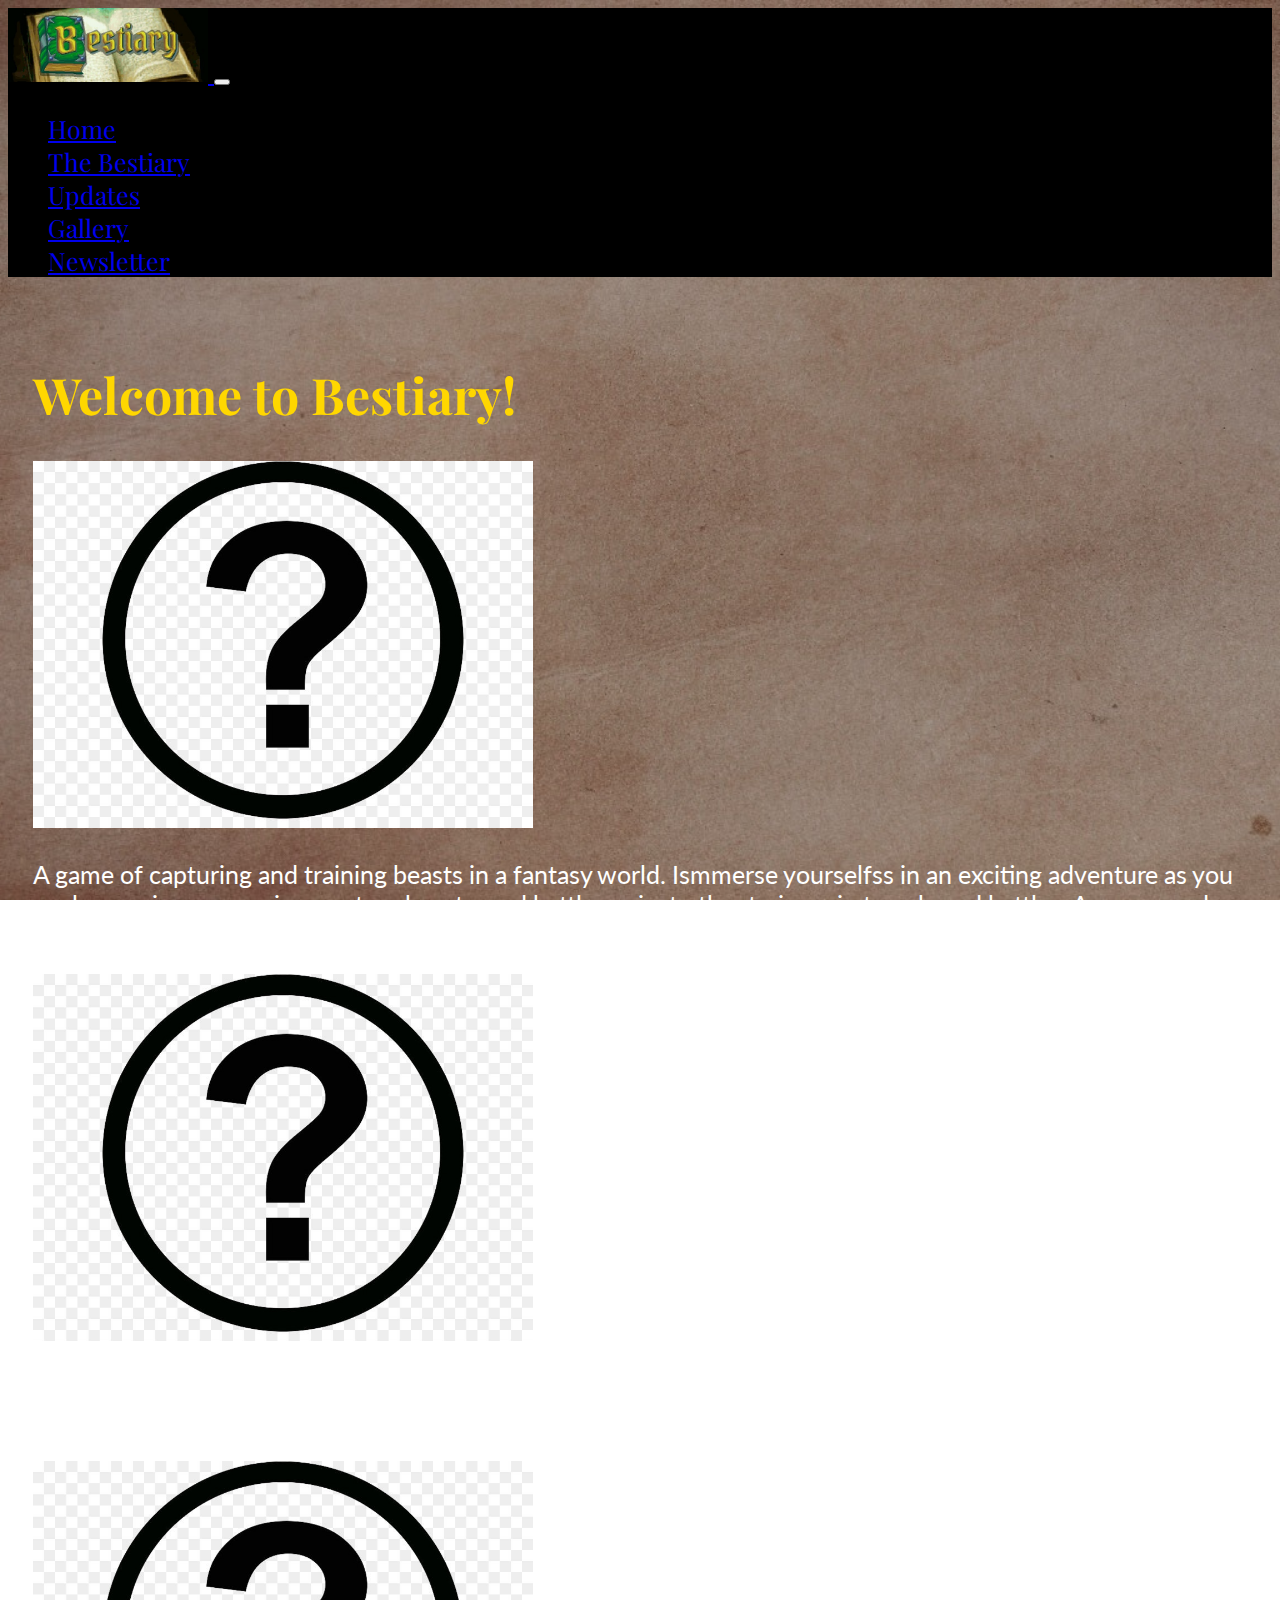
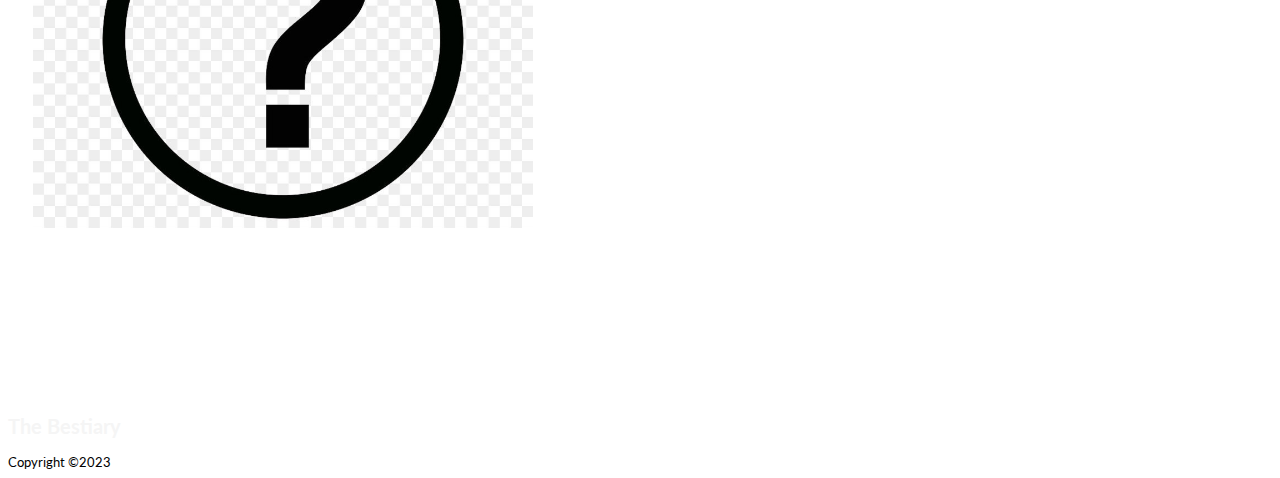
<file: index.html>
<!DOCTYPE html>
<html lang="en">
<head>
    <meta charset="UTF-8">
    <meta http-equiv="X-UA-Compatible" content="IE=edge">
    <meta name="viewport" content="width=device-width, initial-scale=1.0">

    <!-- Link a Boostrap -->
    <link href="https://cdn.jsdelivr.net/npm/bootstrap@5.1.3/dist/css/bootstrap.min.css" rel="stylesheet" integrity="sha384-1BmE4kWBq78iYhFldvKuhfTAU6auU8tT94WrHftjDbrCEXSU1oBoqyl2QvZ6jIW3" crossorigin="anonymous">    
    <!-- CSS -->
    <link rel="stylesheet" href="./css/style.css">

    <title>Bestiary</title>
    <link rel="icon" href="./imgs/favicon.jpg" />
</head>

<body>
    <!-- HEADER AND NAVBAR -->
    <header>
        <nav class="navbar navbar-expand-lg navbar-dark bg-dark">
            <div class="container-lg">
                <a class="navbar-brand navbar-brand-small" href="#">
                    <img class="img-fluid" src="./imgs/bestiary.jpeg" alt="logo">
                </a>
                <button class="navbar-toggler" type="button" data-bs-toggle="collapse" data-bs-target="#navbarNav" aria-controls="navbarNav" aria-expanded="false" aria-label="Toggle navigation">
                    <span class="navbar-toggler-icon"></span>
                </button>
                <div class="collapse navbar-collapse justify-content-end" id="navbarNav">
                    <ul class="navbar-nav">
                        <li class="nav-item">
                            <a class="nav-link" href="#">Home</a>
                        </li>
                        <li class="nav-item">
                            <a class="nav-link" href="./html/thebestiary.html">The Bestiary</a>
                        </li>
                        <li class="nav-item">
                            <a class="nav-link" href="./html/updates.html">Updates</a>
                        </li>
                        <li class="nav-item">
                            <a class="nav-link" href="./html/gallery.html">Gallery</a>
                        </li>
                        <li class="nav-item">
                            <a class="nav-link" href="./html/newsletter.html">Newsletter</a>
                        </li>
                    </ul>
                </div>
            </div>
        </nav>
    </header>

    <main class="container-sm content">
        <!-- PRESENTATION-->
        <section id="presentation">
            <h1 class="text-center">Welcome to Bestiary!</h1>  
            <div class="row align-items-center">
                <div class="col-sm-6">
                    <img class="img-fluid" alt="Playable character with a beast in the Bestiary game" src="./imgs/welcome.jpg">
                </div>
                <div class="col-sm-6">
                    <p class="text-center">
                        A game of capturing and training beasts in a fantasy world. Ismmerse yourselfss in an exciting adventure as you explore various scenarios, capture beasts, and battle against other trainers in turn-based battles. Are you ready to begin the adventure?.
                    </p>
                </div>  
            </div>
        </section>

        <!-- FEATURES AND HISTORY SECTIONS -->
        <section class="container-lg section pt-5">
            <div class="row justify-content-center">
                <div class="col-lg-5" id="features">
                    <div class="image row justify-content-center">
                        <img class="img-fluid" src="./imgs/gameplay.jpg" alt="Bestiary combat scenario between two beasts">
                    </div>
                    <p>
                        Explore a fantastic world full of surprises, discover new beasts, and face exciting challenges. Bestiary offers a wide variety of beasts to capture and train, each with their own unique abilities and characteristics. Plus, you can customize your character and beasts to make them even more powerful! Start training today and become the best beast trainer!
                    </p>
                </div>
                <div class= "col-lg-5" id="history">
                    <div class="image row justify-content-center">
                        <img class="img-fluid" src="./imgs/history.jpg" alt="view from Arcadia">
                    </div>
                    <p>
                        Bestiary takes place in a fantasy world called Arcadia, where beasts roam freely and trainers compete in turn-based tournaments. But something sinister is looming on the land, something that threatens the stability and harmony of Arcadia. Your mission is to capture and train the most powerful beasts, battle against other trainers, and uncover the truth behind the threat looming over the world. Join the adventure and help save Arcadia!
                    </p>
                </div>
            </div>
        </section>
    </main>

    <!-- Footer -->
    <footer class="card-footer text-center">
        <h2>The Bestiary</h2>
        Copyright ©2023
    </footer>

    <!-- Inclusión de JS -->
    <script src="https://cdn.jsdelivr.net/npm/bootstrap@5.1.3/dist/js/bootstrap.bundle.min.js" integrity="sha384-ka7Sk0Gln4gmtz2MlQnikT1wXgYsOg+OMhuP+IlRH9sENBO0LRn5q+8nbTov4+1p" crossorigin="anonymous"></script>
</body>
</html>
</file>
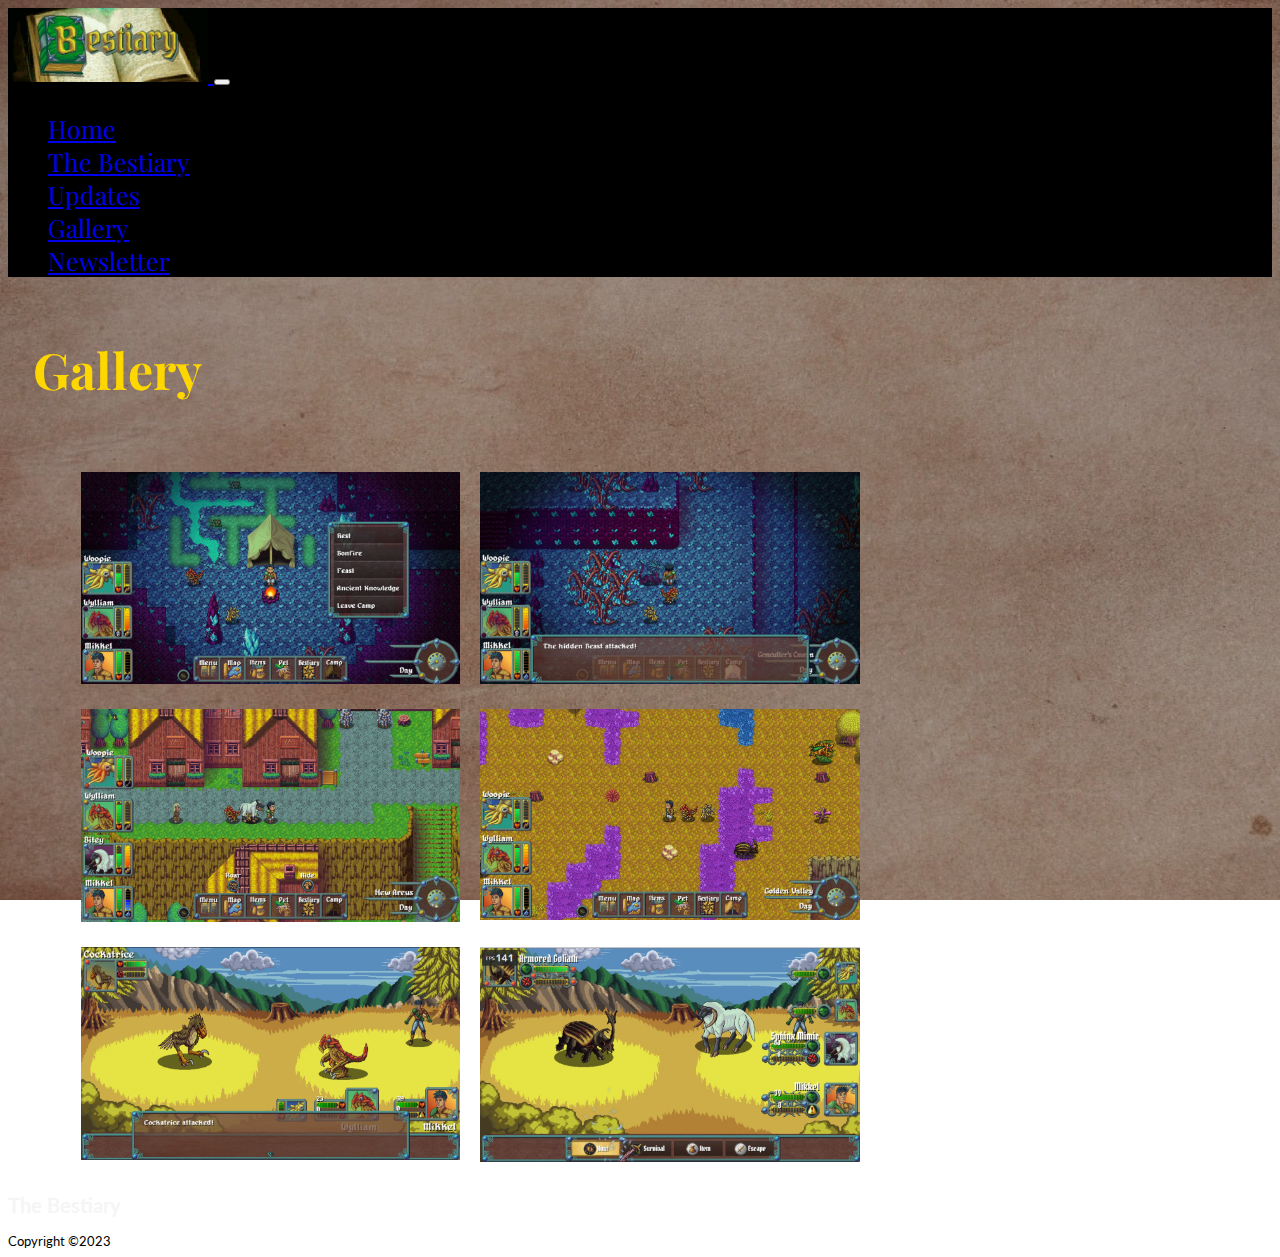
<file: html/gallery.html>
<!DOCTYPE html>
<html lang="en">
<head>
    <meta charset="UTF-8">
    <meta http-equiv="X-UA-Compatible" content="IE=edge">
    <meta name="viewport" content="width=device-width, initial-scale=1.0">

    <!-- Link a Boostrap -->
    <link href="https://cdn.jsdelivr.net/npm/bootstrap@5.1.3/dist/css/bootstrap.min.css" rel="stylesheet" integrity="sha384-1BmE4kWBq78iYhFldvKuhfTAU6auU8tT94WrHftjDbrCEXSU1oBoqyl2QvZ6jIW3" crossorigin="anonymous">    
    <!-- CSS -->
    <link rel="stylesheet" href="../css/style.css">

    <title>The Bestiary | Gallery </title>
    <link rel="icon" href="../imgs/favicon.jpg" />
</head>
<body>
    <!------------------------------------- HEADER Y NAVBAR ---------------------------------------------->
    <header>
        <nav class="navbar navbar-expand-lg navbar-dark bg-dark">
            <div class="container-md">
                <a class="navbar-brand navbar-brand-small" href="../index.html">
                    <img src="../imgs/bestiary.jpeg" alt="logo">
                </a>
                <button class="navbar-toggler" type="button" data-bs-toggle="collapse" data-bs-target="#navbarNav" aria-controls="navbarNav" aria-expanded="false" aria-label="Toggle navigation">
                    <span class="navbar-toggler-icon"></span>
                </button>
                <div class="collapse navbar-collapse justify-content-end" id="navbarNav">
                    <ul class="navbar-nav">
                        <li class="nav-item">
                            <a class="nav-link" href="../index.html">Home</a>
                        </li>
                        <li class="nav-item">
                            <a class="nav-link" href="./thebestiary.html">The Bestiary</a>
                        </li>
                        <li class="nav-item">
                            <a class="nav-link" href="./updates.html">Updates</a>
                        </li>
                        <li class="nav-item">
                            <a class="nav-link" href="#">Gallery</a>
                        </li>
                        <li class="nav-item">
                            <a class="nav-link" href="./newsletter.html">Newsletter</a>
                        </li>
                    </ul>
                </div>
            </div>
        </nav>
    </header>
    <!------------------------------------- FIN HEADER Y NAVBAR ---------------------------------------------->

    <!-- Galería de imagenes -->
        <main id="gallery">
        <h1 class="text-center content">Gallery</h1>
        <div class="gallery">
            <div class="gallery-image">
                <img src="../imgs/camp1.png" alt="Player camping with their beasts">
            </div>    
            <div class="gallery-image">
                <img src="../imgs/camp2.png" alt="Player camping with their beasts">
            </div>    
            <div class="gallery-image">
                <img src="../imgs/map1.png" alt="Player exploring Arcadia with their beasts">
            </div>    
            <div class="gallery-image">
                <img src="../imgs/map2.png" alt="Player exploring Arcadia with their beasts">
            </div>    
            <div class="gallery-image">
                <img src="../imgs/fight.png" alt="Ongoing battle between two beasts.">
            </div>    
            <div class="gallery-image">
                <img src="../imgs/fight2.jpg" alt="Ongoing battle between two beasts.">
            </div>    
        </div>
    </main>

    <!-- Footer -->
    <footer class="card-footer text-center">
        <div>
            <h2>The Bestiary</h2>
            Copyright ©2023
        </div>
    </footer>

    <!-- Inclusión de JS -->
    <script src="https://cdn.jsdelivr.net/npm/bootstrap@5.1.3/dist/js/bootstrap.bundle.min.js" integrity="sha384-ka7Sk0Gln4gmtz2MlQnikT1wXgYsOg+OMhuP+IlRH9sENBO0LRn5q+8nbTov4+1p" crossorigin="anonymous"></script>
</body>
</html>
</file>
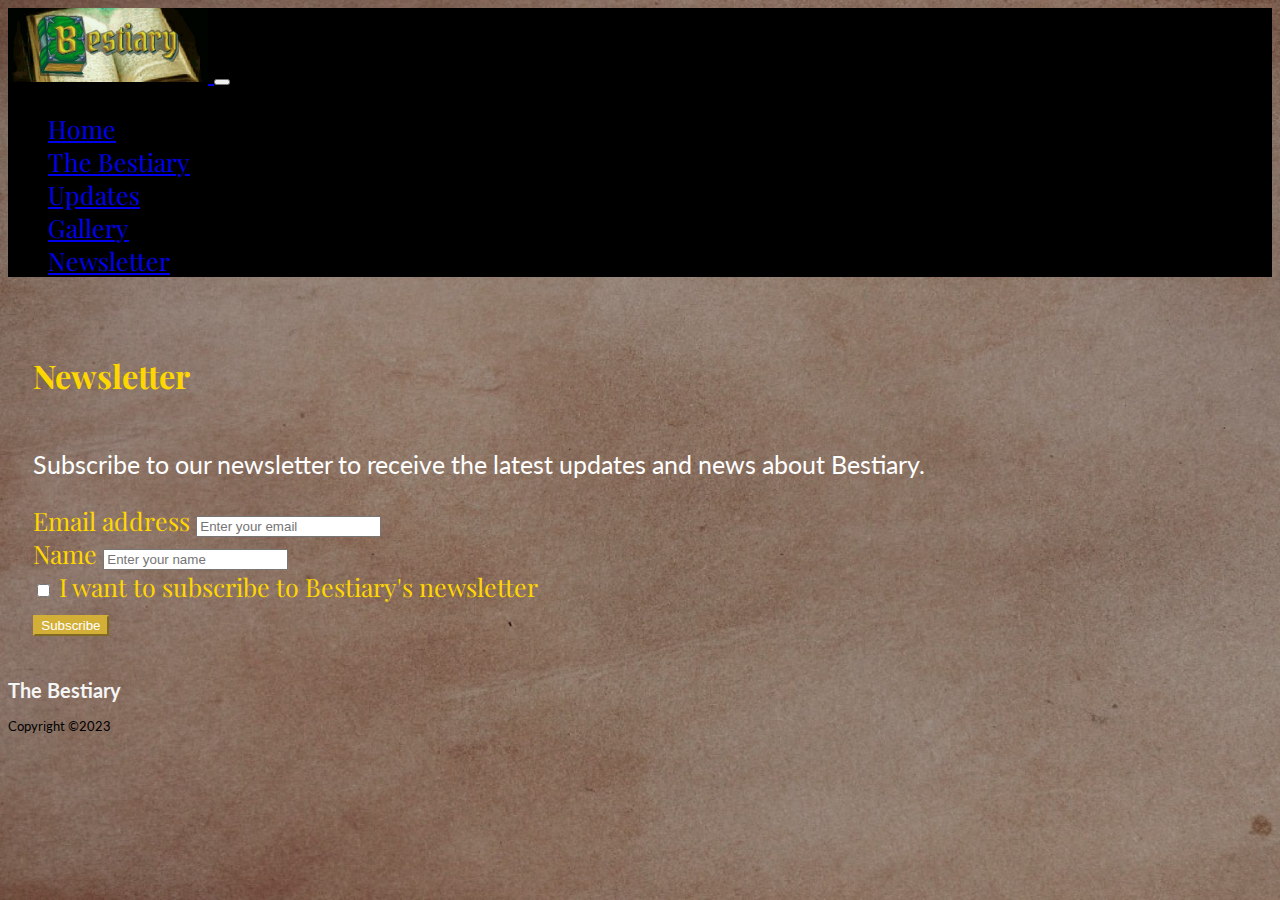
<file: html/newsletter.html>
<!DOCTYPE html>
<html lang="en">
<head>
    <meta charset="UTF-8">
    <meta http-equiv="X-UA-Compatible" content="IE=edge">
    <meta name="viewport" content="width=device-width, initial-scale=1.0">

    <!-- Link a Boostrap -->
    <link href="https://cdn.jsdelivr.net/npm/bootstrap@5.1.3/dist/css/bootstrap.min.css" rel="stylesheet" integrity="sha384-1BmE4kWBq78iYhFldvKuhfTAU6auU8tT94WrHftjDbrCEXSU1oBoqyl2QvZ6jIW3" crossorigin="anonymous">    
    <!-- CSS -->
    <link rel="stylesheet" href="../css/style.css">

    <title>The Bestiary | Newsletter</title>
    <link rel="icon" href="../imgs/favicon.jpg" />
</head>
<body>
    <!------------------------------------- HEADER Y NAVBAR ---------------------------------------------->
    <header>
        <nav class="navbar navbar-expand-lg navbar-dark bg-dark">
            <div class="container-md">
                <a class="navbar-brand navbar-brand-small" href="../index.html">
                    <img src="../imgs/bestiary.jpeg" alt="logo">
                </a>
                <button class="navbar-toggler" type="button" data-bs-toggle="collapse" data-bs-target="#navbarNav" aria-controls="navbarNav" aria-expanded="false" aria-label="Toggle navigation">
                    <span class="navbar-toggler-icon"></span>
                </button>
                <div class="collapse navbar-collapse justify-content-end" id="navbarNav">
                    <ul class="navbar-nav">
                        <li class="nav-item">
                            <a class="nav-link" href="../index.html">Home</a>
                        </li>
                        <li class="nav-item">
                            <a class="nav-link" href="./thebestiary.html">The Bestiary</a>
                        </li>
                        <li class="nav-item">
                            <a class="nav-link" href="./updates.html">Updates</a>
                        </li>
                        <li class="nav-item">
                            <a class="nav-link" href="./gallery.html">Gallery</a>
                        </li>
                        <li class="nav-item">
                            <a class="nav-link" href="#">Newsletter</a>
                        </li>
                    </ul>
                </div>
            </div>
        </nav>
    </header>
    <!------------------------------------- FIN HEADER Y NAVBAR ---------------------------------------------->

    <!------------------------------------- NEWSLETTER ------------------------------------------------------->
    <main id="newsletter" class="content">
        <h2 class="text-center">Newsletter</h2>
        <p class="text-center">Subscribe to our newsletter to receive the latest updates and news about Bestiary.</p>
    
        <div class="row justify-content-center">
            <div class="col-lg-6">
                <form>
                    <div class="mb-3">
                        <label for="emailInput" class="form-label">Email address</label>
                        <input type="email" class="form-control" id="emailInput" placeholder="Enter your email">
                    </div>
                    <div class="mb-3">
                        <label for="nameInput" class="form-label">Name</label>
                        <input type="text" class="form-control" id="nameInput" placeholder="Enter your name">
                    </div>
                    <div class="mb-3 form-check">
                        <input type="checkbox" class="form-check-input" id="newsletterCheckbox">
                        <label class="form-check-label" for="newsletterCheckbox">I want to subscribe to Bestiary's newsletter</label>
                    </div>
                    <div class="text-center">
                        <button type="submit" class="btn btn-primary custom-button">Subscribe</button>
                    </div>
                </form>
            </div>
        </div>
    </main>
    
    <!-- Footer -->
    <footer class="card-footer text-center">
        <div>
            <h2>The Bestiary</h2>
            Copyright ©2023
        </div>
    </footer>
    
    <!-- Inclusión de JS -->
    <script src="https://cdn.jsdelivr.net/npm/bootstrap@5.1.3/dist/js/bootstrap.bundle.min.js" integrity="sha384-ka7Sk0Gln4gmtz2MlQnikT1wXgYsOg+OMhuP+IlRH9sENBO0LRn5q+8nbTov4+1p" crossorigin="anonymous"></script>
</body>
</html>
</file>
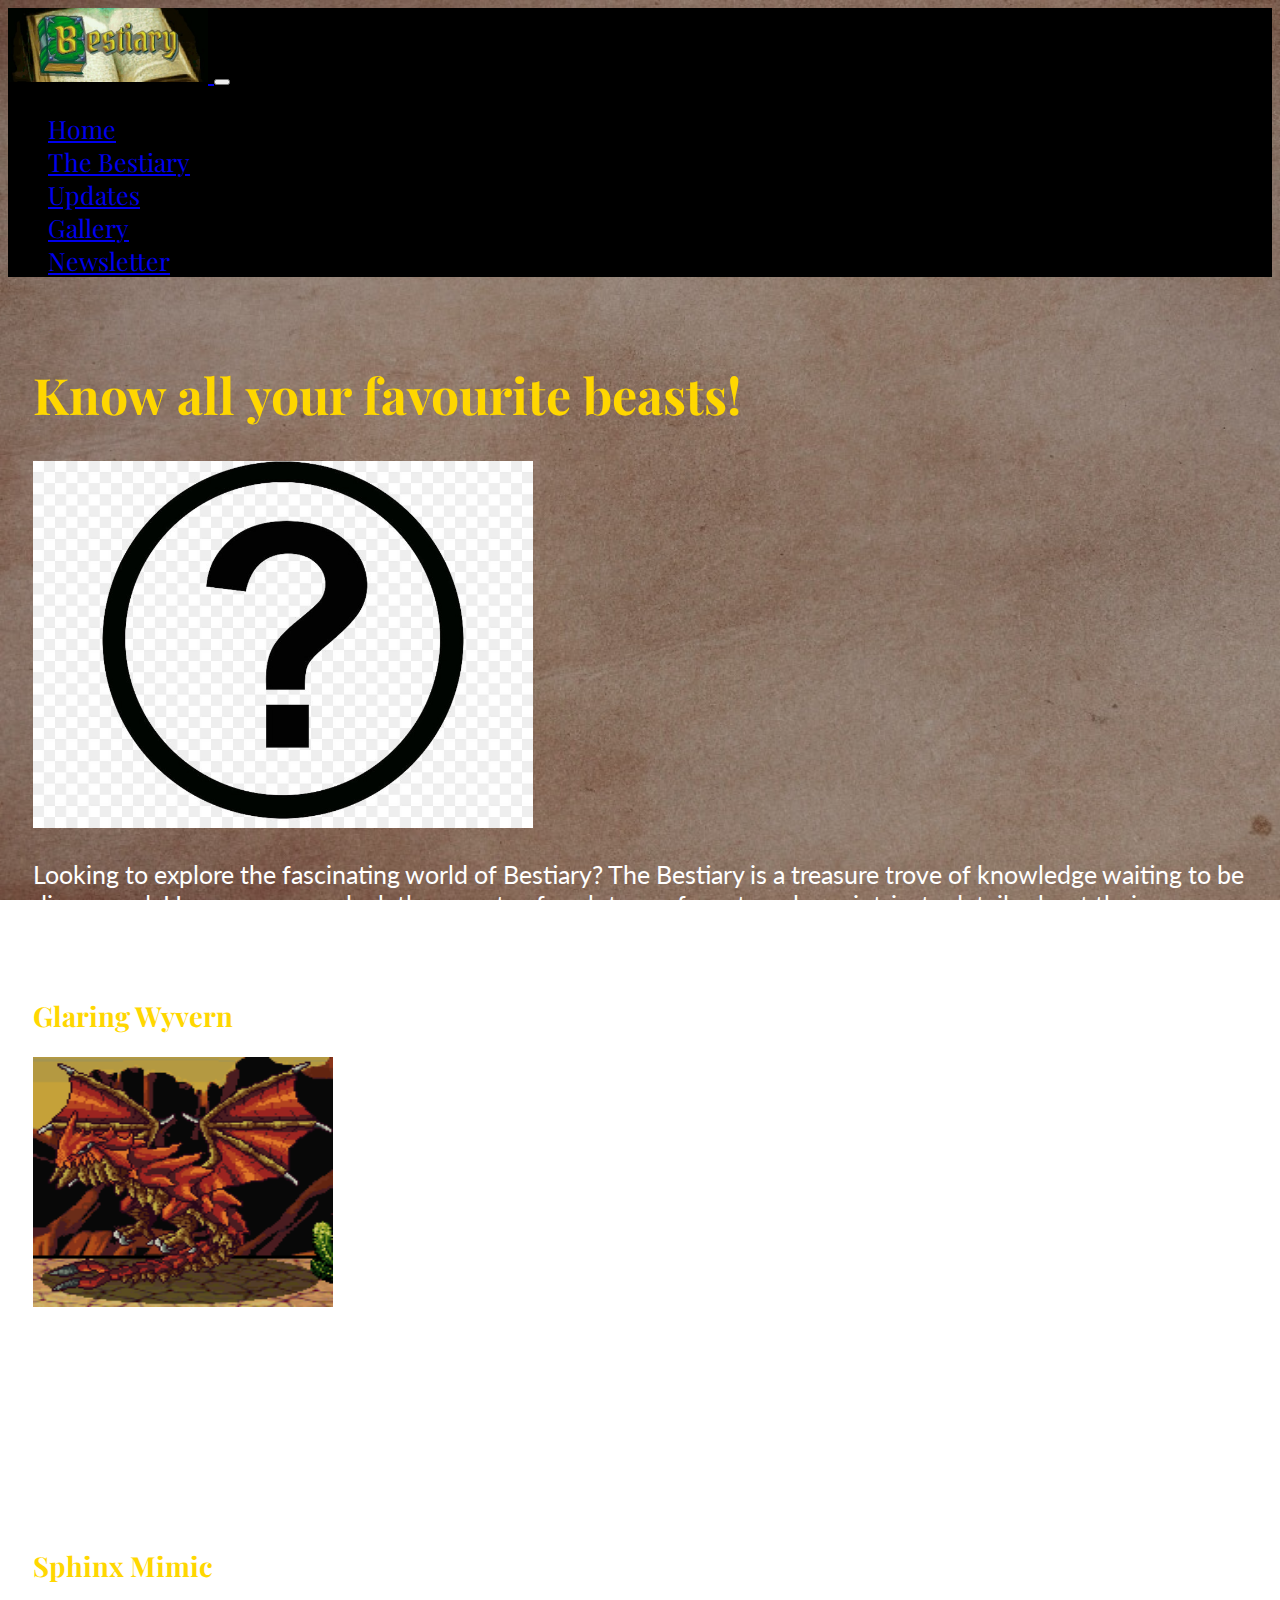
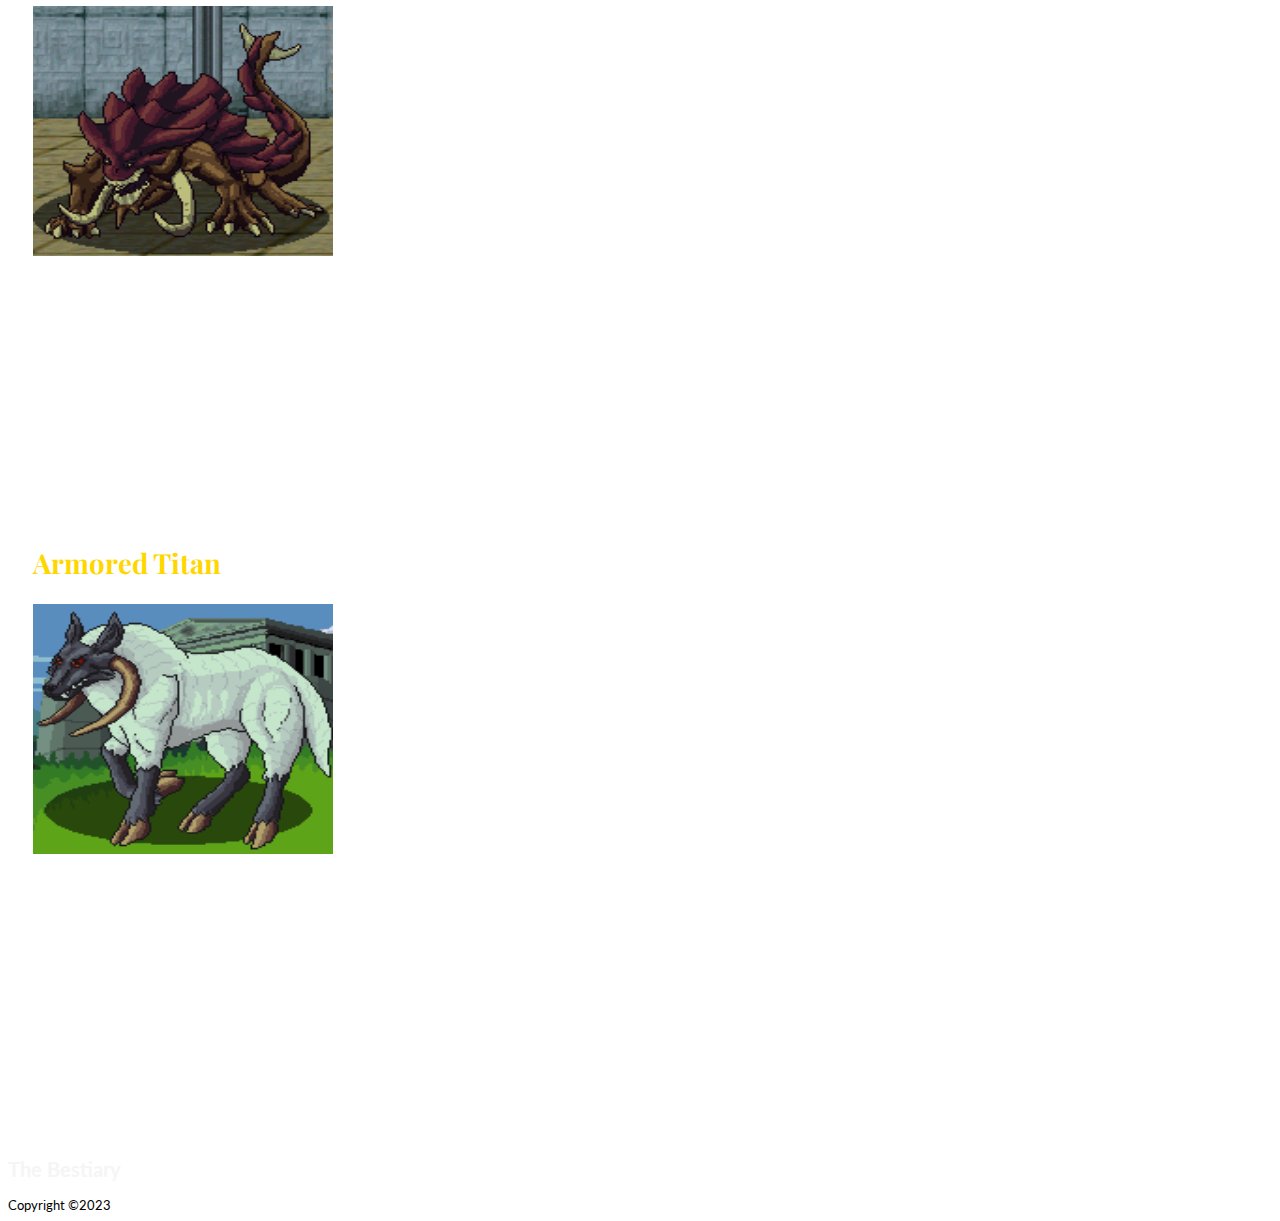
<file: html/the-bestiary.html>
<!DOCTYPE html>
<html lang="en">
<head>
    <meta charset="UTF-8">
    <meta http-equiv="X-UA-Compatible" content="IE=edge">
    <meta name="viewport" content="width=device-width, initial-scale=1.0">

    <!-- Link a Boostrap -->
    <link href="https://cdn.jsdelivr.net/npm/bootstrap@5.1.3/dist/css/bootstrap.min.css" rel="stylesheet" integrity="sha384-1BmE4kWBq78iYhFldvKuhfTAU6auU8tT94WrHftjDbrCEXSU1oBoqyl2QvZ6jIW3" crossorigin="anonymous">    
    <!-- CSS -->
    <link rel="stylesheet" href="../css/style.css">

    <title>Bestiary | The Bestiary </title>
    <meta name="description" content="Explore the fascinating world of Bestiary and unlock the secrets of each type of creature. Learn about their anatomy, abilities, and unique characteristics.">
    <meta name="keywords" content="Bestiary, creatures, beasts, anatomy, abilities, unique characteristics">
    
    <link rel="icon" href="../imgs/favicon.jpg" />
</head>

<body>
    <!------------------------------------- HEADER AND NAVBAR ---------------------------------------------->
    <header>
        <nav class="navbar navbar-expand-lg navbar-dark bg-dark">
            <div class="container-md">
                <a class="navbar-brand navbar-brand-small" href="../index.html">
                    <img class="img-fluid" src="../imgs/bestiary.jpeg" alt="logo">
                </a>
                <button class="navbar-toggler" type="button" data-bs-toggle="collapse" data-bs-target="#navbarNav" aria-controls="navbarNav" aria-expanded="false" aria-label="Toggle navigation">
                    <span class="navbar-toggler-icon"></span>
                </button>
                <div class="collapse navbar-collapse justify-content-end" id="navbarNav">
                    <ul class="navbar-nav">
                        <li class="nav-item">
                            <a class="nav-link" href="../index.html">Home</a>
                        </li>
                        <li class="nav-item">
                            <a class="nav-link" href="#">The Bestiary</a>
                        </li>
                        <li class="nav-item">
                            <a class="nav-link" href="./updates.html">Updates</a>
                        </li>
                        <li class="nav-item">
                            <a class="nav-link" href="./gallery.html">Gallery</a>
                        </li>
                        <li class="nav-item">
                            <a class="nav-link" href="./newsletter.html">Newsletter</a>
                        </li>
                    </ul>
                </div>
            </div>
        </nav>
    </header>

    
    <main class="container-md content">
        <!-- BEASTS PRESENTATION -->
        <section id="presentation">
            <h1 class="text-center">Know all your favourite beasts!</h1>
            <div class="row align-items-center">
                <div class="col-lg-6">
                    <img class="img-fluid" src="../imgs/thebestiary.jpg" alt="beast's silhouette ">
                </div>
                <div class="col-lg-5">
                    <p>Looking to explore the fascinating world of Bestiary? The Bestiary is a treasure trove of knowledge waiting to be discovered. 
                    Here, you can unlock the secrets of each type of creature, learn intricate details about their anatomy, abilities, and unique characteristics that make them stand out from the rest.</p> 
                </div>
            </div>
        </section>
        
        <!-- BEASTS LIST -->
        <section class="container-md section beasts pt-5" id="beasts">
            <div class="row align-items-center">
                <h2>Glaring Wyvern</h2>
                <div class="col-sm-3">
                    <img class="img-fluid img-thumbnail" alt="Red-colored flying beast flapping its wings" src="../imgs/glaring-wyvern.gif">
                </div>
                <div class="col-sm-9">
                    <p>This specimen of wyvern has a crimson coloration and spikes all over its body. Despite common sense, it appears that its front limbs are its legs and its back limbs are its wings. Thanks to this strange disposition it has a higher explosive speed than other wyverns.</p>
                        
                    <p>It makes nests atop high mountains and cliffs and occasionally shares it with grinning wyverns in order to intermix and take care of each other's offspring. It will from time to time descend upon the valleys and look for the sweetest fruit it can find,</p>
                        
                    <p>It uses all of its tricks in battle, it can sting with its tail spike to poison enemies, hit with a wing strike or use its talons to shoot thorns. It's a fierce opponent that can even rival true dragons due to its determination.</p>
                </div>
            </div>
            <div class="row align-items-center">
                <h2>Sphinx Mimic</h2>
                <div class="col-sm-3">
                    <img class="img-fluid img-thumbnail" alt="Beast with a large tail and horns, opening and closing its jaws." src="../imgs/sphinx-mimic.gif">
                </div>
                <div class="col-sm-9">
                    <p>This impostor has clear similarities to the cattle introduced by the new settlers, this makes one think it has acquired these adaptations recently and evolved from a similar vampire. Thanks to their mimicry, they camouflage amidst the cattle and forge a parasitic relationship with them.</p>
                    <p>They feed on the blood of the cattle and mate occasionally near their prey, giving birth to 2 or 3 cubs which will take advantage and feed on both the milk and then the blood of the cattle. Its tongue has adapted to this mechanism and its three prongs which are apt for severing arteries.</p> 
                    <p>Coincidentally their most dangerous trait is their lust for blood which will trigger when feeding. If attacked during feeding this species will go into a frenzy attacking relentlessly.</p>
                </div>
            </div>
            <div class="row align-items-center">
                <h2>Armored Titan</h2>
                <div class="col-sm-3">
                    <img class="img-fluid img-thumbnail" alt="Quadruped beast with horns, striking the ground." src="../imgs/armored-titan.gif">
                </div>
                <div class="col-sm-9">
                    <p>The colossal Beast is bestowed with plates of chitin armor that can resist many blows. It has a wild temper and tends to go outside of its territory to chase intruders.</p>
                    <p>It has a pair of protruding horns that are always displayed and an additional two pairs that are pushed through its flesh when it's angered and retract when at ease. They are used to launch enemies and prey into the air for the reason of breaking its bones apart. Its best weapon however is its roar. With great force it deafens and stuns anyone in range.</p>
                    <p>Preferring the night, it makes its home inside crevices of cliffs, dense groves and the sort in order to shrug off sunlight. Despite its size and weight it will enter the sea to catch food if it gets desperate enough.</p>
                </div>
            </div>
        </section>

    </main>    

    <!-- Footer -->
    <footer class="card-footer text-center">
        <div>
            <h2>The Bestiary</h2>
            Copyright ©2023
        </div>
    </footer>

    <!-- Inclusión de JS -->
    <script src="https://cdn.jsdelivr.net/npm/bootstrap@5.1.3/dist/js/bootstrap.bundle.min.js" integrity="sha384-ka7Sk0Gln4gmtz2MlQnikT1wXgYsOg+OMhuP+IlRH9sENBO0LRn5q+8nbTov4+1p" crossorigin="anonymous"></script>
</body>
</html>
</file>
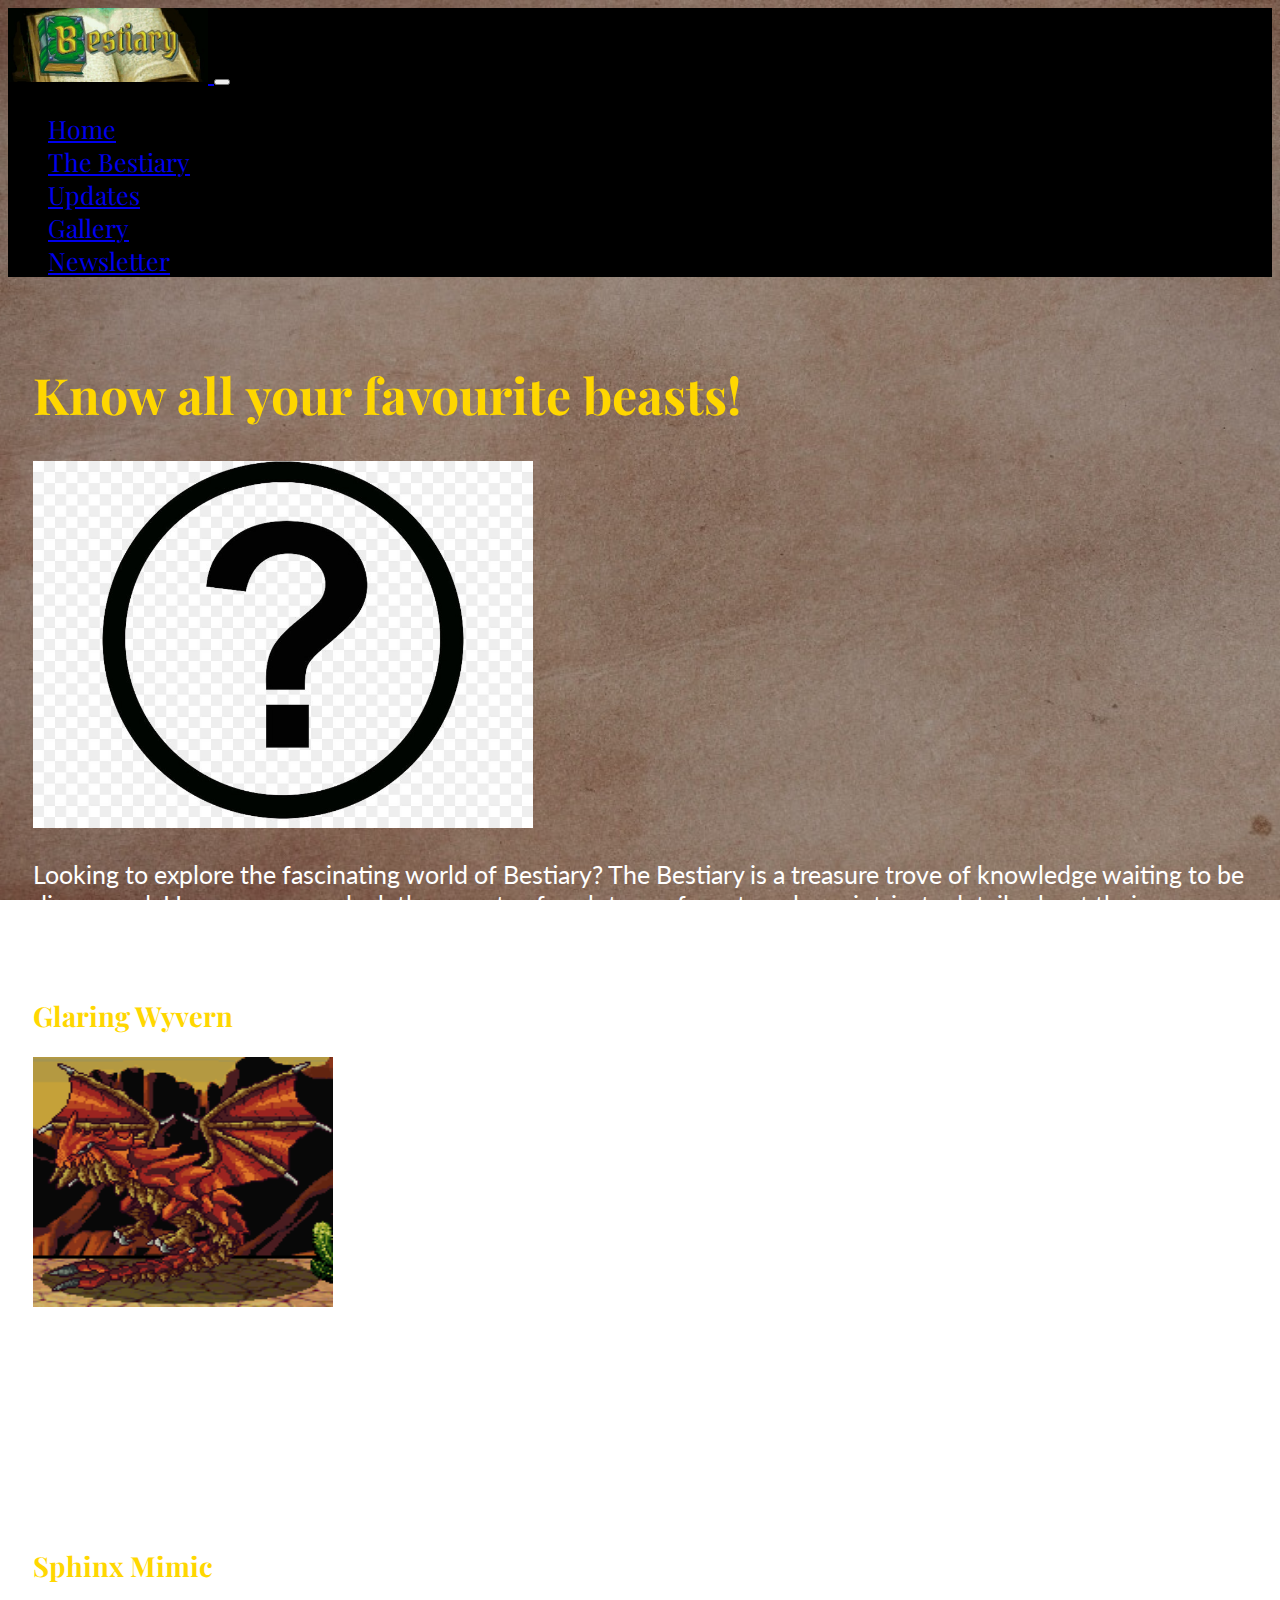
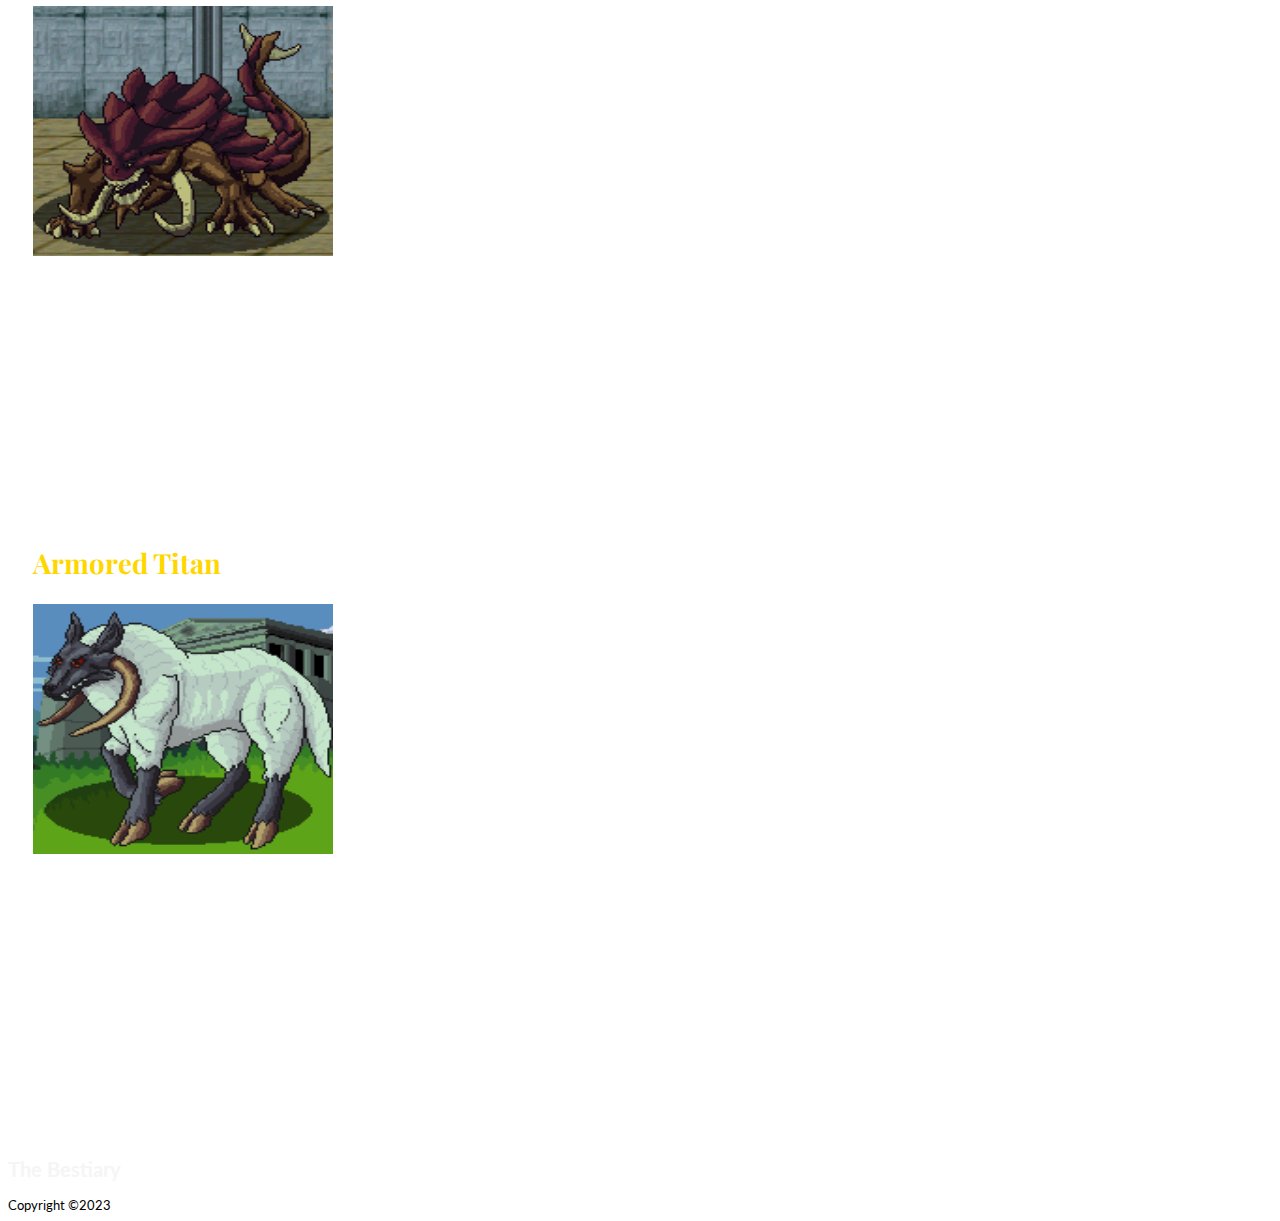
<file: html/thebestiary.html>
<!DOCTYPE html>
<html lang="en">
<head>
    <meta charset="UTF-8">
    <meta http-equiv="X-UA-Compatible" content="IE=edge">
    <meta name="viewport" content="width=device-width, initial-scale=1.0">

    <!-- Link a Boostrap -->
    <link href="https://cdn.jsdelivr.net/npm/bootstrap@5.1.3/dist/css/bootstrap.min.css" rel="stylesheet" integrity="sha384-1BmE4kWBq78iYhFldvKuhfTAU6auU8tT94WrHftjDbrCEXSU1oBoqyl2QvZ6jIW3" crossorigin="anonymous">    
    <!-- CSS -->
    <link rel="stylesheet" href="../css/style.css">

    <title>Bestiary | The Bestiary </title>
    <link rel="icon" href="../imgs/favicon.jpg" />
</head>

<body>
    <!------------------------------------- HEADER AND NAVBAR ---------------------------------------------->
    <header>
        <nav class="navbar navbar-expand-lg navbar-dark bg-dark">
            <div class="container-md">
                <a class="navbar-brand navbar-brand-small" href="../index.html">
                    <img class="img-fluid" src="../imgs/bestiary.jpeg" alt="logo">
                </a>
                <button class="navbar-toggler" type="button" data-bs-toggle="collapse" data-bs-target="#navbarNav" aria-controls="navbarNav" aria-expanded="false" aria-label="Toggle navigation">
                    <span class="navbar-toggler-icon"></span>
                </button>
                <div class="collapse navbar-collapse justify-content-end" id="navbarNav">
                    <ul class="navbar-nav">
                        <li class="nav-item">
                            <a class="nav-link" href="../index.html">Home</a>
                        </li>
                        <li class="nav-item">
                            <a class="nav-link" href="#">The Bestiary</a>
                        </li>
                        <li class="nav-item">
                            <a class="nav-link" href="./updates.html">Updates</a>
                        </li>
                        <li class="nav-item">
                            <a class="nav-link" href="./gallery.html">Gallery</a>
                        </li>
                        <li class="nav-item">
                            <a class="nav-link" href="./newsletter.html">Newsletter</a>
                        </li>
                    </ul>
                </div>
            </div>
        </nav>
    </header>

    
    <main class="container-md content">
        <!-- BEASTS PRESENTATION -->
        <section id="presentation">
            <h1 class="text-center">Know all your favourite beasts!</h1>
            <div class="row align-items-center">
                <div class="col-lg-6">
                    <img class="img-fluid" src="../imgs/thebestiary.jpg" alt="beast's silhouette ">
                </div>
                <div class="col-lg-5">
                    <p>Looking to explore the fascinating world of Bestiary? The Bestiary is a treasure trove of knowledge waiting to be discovered. 
                    Here, you can unlock the secrets of each type of creature, learn intricate details about their anatomy, abilities, and unique characteristics that make them stand out from the rest.</p> 
                </div>
            </div>
        </section>
        
        <!-- BEASTS LIST -->
        <section class="container-md section beasts pt-5" id="beasts">
            <div class="row align-items-center">
                <h2>Glaring Wyvern</h2>
                <div class="col-sm-3">
                    <img class="img-fluid img-thumbnail" alt="Glaring Wyvern" src="../imgs/glaring-wyvern.gif">
                </div>
                <div class="col-sm-9">
                    <p>This specimen of wyvern has a crimson coloration and spikes all over its body. Despite common sense, it appears that its front limbs are its legs and its back limbs are its wings. Thanks to this strange disposition it has a higher explosive speed than other wyverns.</p>
                        
                    <p>It makes nests atop high mountains and cliffs and occasionally shares it with grinning wyverns in order to intermix and take care of each other's offspring. It will from time to time descend upon the valleys and look for the sweetest fruit it can find,</p>
                        
                    <p>It uses all of its tricks in battle, it can sting with its tail spike to poison enemies, hit with a wing strike or use its talons to shoot thorns. It's a fierce opponent that can even rival true dragons due to its determination.</p>
                </div>
            </div>
            <div class="row align-items-center">
                <h2>Sphinx Mimic</h2>
                <div class="col-sm-3">
                    <img class="img-fluid img-thumbnail alt="Sphinx Mimic" src="../imgs/sphinx-mimic.gif">
                </div>
                <div class="col-sm-9">
                    <p>This impostor has clear similarities to the cattle introduced by the new settlers, this makes one think it has acquired these adaptations recently and evolved from a similar vampire. Thanks to their mimicry, they camouflage amidst the cattle and forge a parasitic relationship with them.</p>
                    <p>They feed on the blood of the cattle and mate occasionally near their prey, giving birth to 2 or 3 cubs which will take advantage and feed on both the milk and then the blood of the cattle. Its tongue has adapted to this mechanism and its three prongs which are apt for severing arteries.</p> 
                    <p>Coincidentally their most dangerous trait is their lust for blood which will trigger when feeding. If attacked during feeding this species will go into a frenzy attacking relentlessly.</p>
                </div>
            </div>
            <div class="row align-items-center">
                <h2>Armored Titan</h2>
                <div class="col-sm-3">
                    <img class="img-fluid img-thumbnail" alt="Armored Titan" src="../imgs/armored-titan.gif">
                </div>
                <div class="col-sm-9">
                    <p>The colossal Beast is bestowed with plates of chitin armor that can resist many blows. It has a wild temper and tends to go outside of its territory to chase intruders.</p>
                    <p>It has a pair of protruding horns that are always displayed and an additional two pairs that are pushed through its flesh when it's angered and retract when at ease. They are used to launch enemies and prey into the air for the reason of breaking its bones apart. Its best weapon however is its roar. With great force it deafens and stuns anyone in range.</p>
                    <p>Preferring the night, it makes its home inside crevices of cliffs, dense groves and the sort in order to shrug off sunlight. Despite its size and weight it will enter the sea to catch food if it gets desperate enough.</p>
                </div>
            </div>
        </section>

    </main>    

    <!-- Footer -->
    <footer class="card-footer text-center">
        <div>
            <h2>The Bestiary</h2>
            Copyright ©2023
        </div>
    </footer>

    <!-- Inclusión de JS -->
    <script src="https://cdn.jsdelivr.net/npm/bootstrap@5.1.3/dist/js/bootstrap.bundle.min.js" integrity="sha384-ka7Sk0Gln4gmtz2MlQnikT1wXgYsOg+OMhuP+IlRH9sENBO0LRn5q+8nbTov4+1p" crossorigin="anonymous"></script>
</body>
</html>
</file>
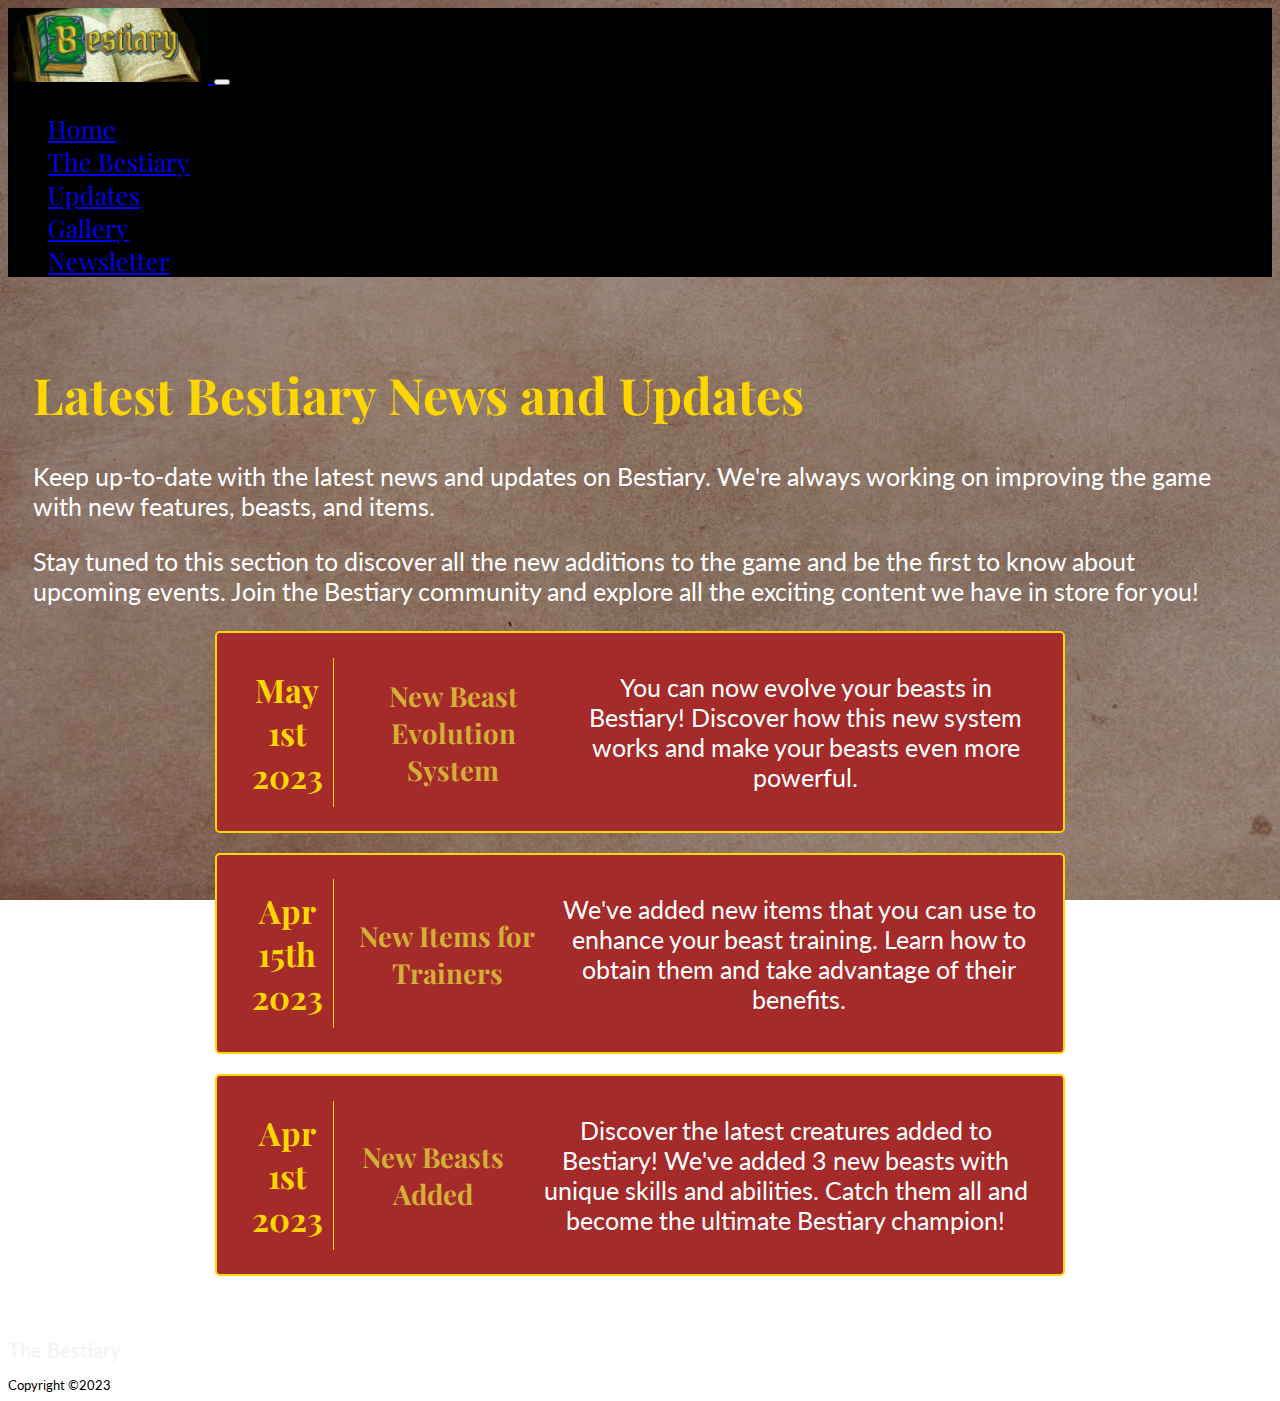
<file: html/updates.html>
<!DOCTYPE html>
<html lang="en">
<head>
    <meta charset="UTF-8">
    <meta http-equiv="X-UA-Compatible" content="IE=edge">
    <meta name="viewport" content="width=device-width, initial-scale=1.0">

    <!-- Link a Boostrap -->
    <link href="https://cdn.jsdelivr.net/npm/bootstrap@5.1.3/dist/css/bootstrap.min.css" rel="stylesheet" integrity="sha384-1BmE4kWBq78iYhFldvKuhfTAU6auU8tT94WrHftjDbrCEXSU1oBoqyl2QvZ6jIW3" crossorigin="anonymous">    
    <!-- CSS -->
    <link rel="stylesheet" href="../css/style.css">

    <title>The Bestiary | Updates </title>
    <link rel="icon" href="../imgs/favicon.jpg" />
</head>
<body>
    <!------------------------------------- HEADER Y NAVBAR ---------------------------------------------->
    <header>
        <nav class="navbar navbar-expand-lg navbar-dark bg-dark">
            <div class="container-md">
                <a class="navbar-brand navbar-brand-small" href="../index.html">
                    <img src="../imgs/bestiary.jpeg" alt="logo">
                </a>
                <button class="navbar-toggler" type="button" data-bs-toggle="collapse" data-bs-target="#navbarNav" aria-controls="navbarNav" aria-expanded="false" aria-label="Toggle navigation">
                    <span class="navbar-toggler-icon"></span>
                </button>
                <div class="collapse navbar-collapse justify-content-end" id="navbarNav">
                    <ul class="navbar-nav">
                        <li class="nav-item">
                            <a class="nav-link" href="../index.html">Home</a>
                        </li>
                        <li class="nav-item">
                            <a class="nav-link" href="./thebestiary.html">The Bestiary</a>
                        </li>
                        <li class="nav-item">
                            <a class="nav-link" href="#">Updates</a>
                        </li>
                        <li class="nav-item">
                            <a class="nav-link" href="./gallery.html">Gallery</a>
                        </li>
                        <li class="nav-item">
                            <a class="nav-link" href="./newsletter.html">Newsletter</a>
                        </li>
                    </ul>
                </div>
            </div>
        </nav>
    </header>
    <!------------------------------------- FIN HEADER Y NAVBAR ---------------------------------------------->

    <main class="content text-center">
        <!-- HEADING TEXT -->
        <section id="latest-updates">
            <h1>Latest Bestiary News and Updates</h1>
            <p>Keep up-to-date with the latest news and updates on Bestiary. We're always working on improving the game with new features, beasts, and items.</p> 

            <p>Stay tuned to this section to discover all the new additions to the game and be the first to know about upcoming events. Join the Bestiary community and explore all the exciting content we have in store for you!</p>
        </section>

        <!-- UPDATES LIST-->
        <section id="may1st" class="content update">
            <h2 class="date-box">May
                1st
                2023</h2>
            <h3 class="content-box">New Beast Evolution System</h3>
            <p>You can now evolve your beasts in Bestiary! Discover how this new system works and make your beasts even more powerful.</p>
        </section>
    
        <section id="apr15th" class="content update">
            <h2 class="date-box">Apr
                15th
                2023</h2>
            <h3 class="content-box">New Items for Trainers</h3>
            <p>We've added new items that you can use to enhance your beast training. Learn how to obtain them and take advantage of their benefits.</p>
        </section>
    
        <section id="apr1st" class="content update">
            <h2 class="date-box">Apr
                1st
                2023</h2>
            <h3 class="content-box">New Beasts Added</h3>
            <p>Discover the latest creatures added to Bestiary! We've added 3 new beasts with unique skills and abilities. Catch them all and become the ultimate Bestiary champion!</p>
        </section>
    </main>

    

   <!-- Footer -->
   <footer class="card-footer text-center">
        <div>
            <h2>The Bestiary</h2>
            Copyright ©2023
        </div>
    </footer>
    
    <!-- Inclusión de JS -->
    <script src="https://cdn.jsdelivr.net/npm/bootstrap@5.1.3/dist/js/bootstrap.bundle.min.js" integrity="sha384-ka7Sk0Gln4gmtz2MlQnikT1wXgYsOg+OMhuP+IlRH9sENBO0LRn5q+8nbTov4+1p" crossorigin="anonymous"></script>
</body>
</html>
</file>
<file: css/style.css>
/*********************** FONTS ***********************/
 @import url('https://fonts.googleapis.com/css2?family=Lato:wght@300&display=swap');
 @import url('https://fonts.googleapis.com/css2?family=Playfair+Display&display=swap');


 /*********************** FONDO GENERAL ***********************/
html{
    font-size: 25px;
}
body {
    font-family: 'Lato', sans-serif;
    background: url(../imgs/fondo.jpeg) no-repeat center center fixed;
    background-size:cover;
}


/*********************** MENU NAVEGACION ***********************/
header {
    background-color: black;
    position: sticky;
    top: 0;
    z-index: 1;
}
.navbar-brand img{
    width: 200px;
    height: auto;
}
.nav-item {
    font-family: 'Playfair Display', serif;
}
.container{
    padding:2%;
}

/*********************** SECCIONES PRINCIPALES  ***********************/
.content{
    color:#FFD700 ;
    font-family: 'Playfair Display', serif;
    display:grid;
    padding: 2%;
}
/* IMAGENES DEFAULT */
.content img{
    width: 500px;
    height: auto;
} 
/* TITULOS */
.content h1{
    font-size: 2rem;
}
.content h2{
    font-size: 1.3rem;
}
.content h3{
    color: #D4AF37 ;
    font-size: 1.1rem;
}
/* PÁRRAFOS */
.content p{
    align-items: center;
    color:#FFFFFF ;
    font-family: 'Lato', sans-serif;
    font-size: rem;
}

/*********************** SECCIONES SECUNDARIAS  ***********************/
.section{
    color:#FFD700  ;
    font-family: 'Playfair Display', serif;
}
/* IMAGENES DEFAULT */
.section img{
    width: 500px;
    height: auto;
} 
/* TITULOS */
.section h1{
    font-size: 1.5rem;
}
.section h2{
    font-size: 1.1rem;
}
.section h3{
    color: #D4AF37 ;
    font-size: 0.9rem;
}
/* PÁRRAFOS */
.section p{
    padding:0.1%;
    color:#FFFFFF ;
    font-family: 'Lato', sans-serif;
    font-size: 0.8rem;
}
.pruebita{
    display:grid;
    grid-template: repeat(5,20%) / repeat(5,20%);
    border-color: black;
    border-style: double;
    position: relative;
}
.pruebita div{
    grid-area: 1/1/7/7;
    border-color: aqua;
    border-style: dashed;
}

/****** BESTIAS *******/
.beasts img{
    width: 300px;
    height: 250px;
} 

/*********************** FOOTER ***********************/
footer{
    font-size: 0.5rem;
}
footer h2{
    font-size: 0.8rem;
    font-weight: bold;
    color:whitesmoke;
}

/*********** GALERIA *****************/
.gallery {
    display: flex;
    flex-wrap: wrap;
    padding-inline: 5%;
}
  
.gallery-image {
    flex: 0 0 33.33%;
    padding: 10px;
    transition: transform 0.3s ease;
}

.gallery-image img {
    width: 100%;
    height: auto;
}

@media (max-width: 1200px) {
    .gallery-image {
        flex: 0 0 50%;
    }
}

@media (max-width: 992px) {
    .gallery-image {
        flex: 0 0 100%;
    }
}

@media (max-width: 768px) {
    .gallery {
        justify-content: center;
    }
}

@media (max-width: 576px) {
    .gallery-image {
        flex: 0 0 100%;
    }
}

.gallery-image:hover {
    transform: scale(1.4);
}

/*********************** UPDATES ***********************/
.update {
    background-color: brown;
    border: 2px solid #FFD700;
    border-radius: 5px;
    margin-bottom: 20px;
    padding: 2%;
    display: flex;
    align-items: center;
    box-sizing: border-box;
    width: 70%;
    margin-left: auto;
    margin-right: auto;
}

.update .date-box {
    width: 20%;
    padding: 10px;
    border-right: 1px solid #FFD700;
}

.update .content-box {
    width: 80%;
    padding: 10px;
}

.update h2,
.update h3,
.update p {
    margin: 0;
    text-align: center;
}

@media (max-width: 992px) {
    .update {
        width: 90%;
    }
}

@media (max-width: 768px) {
    .update {
        flex-direction: column;
        width: 95%;
    }

    .update .date-box,
    .update .content-box {
        width: 100%;
        border-right: none;
    }
}

@media (max-width: 576px) {
    .update {
        width: 100%;
    }
}
.custom-button {
    background-color: #D4AF37;
    border-color: #D4AF37;
    color: #FFFFFF;
}

.custom-button:hover {
    background-color: #FFD700;
    border-color: #FFD700;
    color: #FFFFFF;
}
</file>
